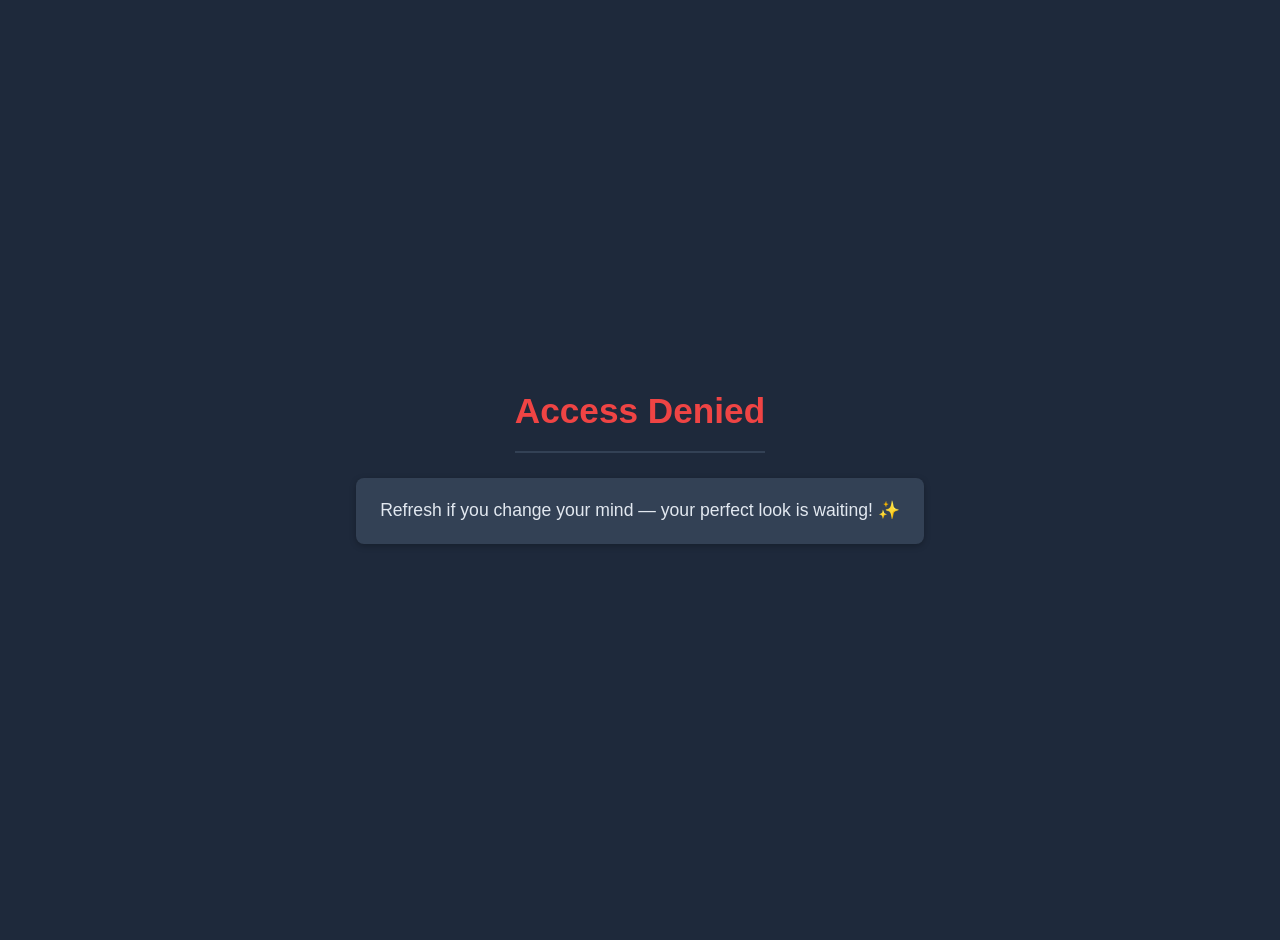
<file: index.html>
<!DOCTYPE html>
<html lang="en">
<head>
    <meta charset="UTF-8">
    <meta name="viewport" content="width=device-width, initial-scale=1.0">
    <title>Joseph Merch Shop — Cosplay & Outfits</title>
    <link rel="stylesheet" href="styles.css">
</head>
<body>

    <!-- Proceed Prompt Runs First -->
    <script src="script.js"></script>

    <div id="main-content" style="display: none;">

        <!-- Navigation -->
      <nav>
        <a href="index.html" class="shop-name">Joseph Merch Shop</a>
        <a href="about.html">ABOUT US</a>
        <a href="contact.html">CONTACT US</a>
      </nav>

        <!-- Main Heading -->
        <h1>Joseph Merch Shop</h1>
        <hr>

        <!-- Welcome Section -->
        <p>Welcome to <strong>Joseph Merch Shop</strong> — your go-to place for premium cosplay costumes, stylish outfits, and handpicked accessories!</p>

        <!-- What We Offer -->
        <h2>What We Offer</h2>
        
        <h3>🎭 Cosplay Costumes</h3>
        <p>Authentic, detailed costumes from anime, games, and movies — ready to wear or custom-fitted.</p>

        <h3>👗 Fashion Outfits</h3>
        <p>Unique themed outfits and everyday wear that show off your style.</p>

        <h3>✨ Accessories</h3>
        <p>Wigs, props, jewelry, bags, and more — perfect finishing touches for any look.</p>

        <!-- Why Choose Us -->
        <h2>Why Shop With Us?</h2>
        <p>✅ High-quality materials & comfortable fit</p>
        <p>✅ Sizes for everyone — custom orders welcome</p>
        <p>✅ Carefully packaged & fast shipping</p>
        <p>✅ Friendly support to help you find exactly what you need</p>

        <!-- === 📸 PHOTO GALLERY === -->
<section class="media-gallery">
    <h2>Our Collection 📸</h2>
    
    <div class="pic-grid">
        <img src="images/caleb_daa_costume.jfif" alt="Caleb Cosplay Costume" class="gallery-img">
        <img src="images/cosplay_caleb.jfif" alt="Caleb Cosplay Look" class="gallery-img">
        <img src="images/cosplay_caleb_colonel_fan.jfif" alt="Caleb Colonel with Fan" class="gallery-img">
        <img src="images/cosplay_colonel_caleb.jfif" alt="Colonel Caleb Cosplay" class="gallery-img">
    </div>

    <!-- === 🎬 VIDEO === -->
    <div class="video-box">
        <h3>Showcase Video 🎬</h3>
        <video src="videos/Caleb showcase for cosplay.mp4" controls width="100%">
            Your browser does not support the video tag.
        </video>
    </div>
</section>

        <!-- Call to Action -->
        <h2>Ready to Find Your Look?</h2>
        <p>
            <a href="about.html" class="btn">Learn More</a>
            <a href="contact.html" class="btn">Contact Us</a>
        </p>

        <!-- Footer -->
        <hr>
        <p><strong>Joseph Merch Shop</strong> — Cosplay • Outfits • Accessories</p>
        <p>&copy; 2026 Joseph Merch Shop. All rights reserved.</p>
    </div>
</body>
</html>
</file>
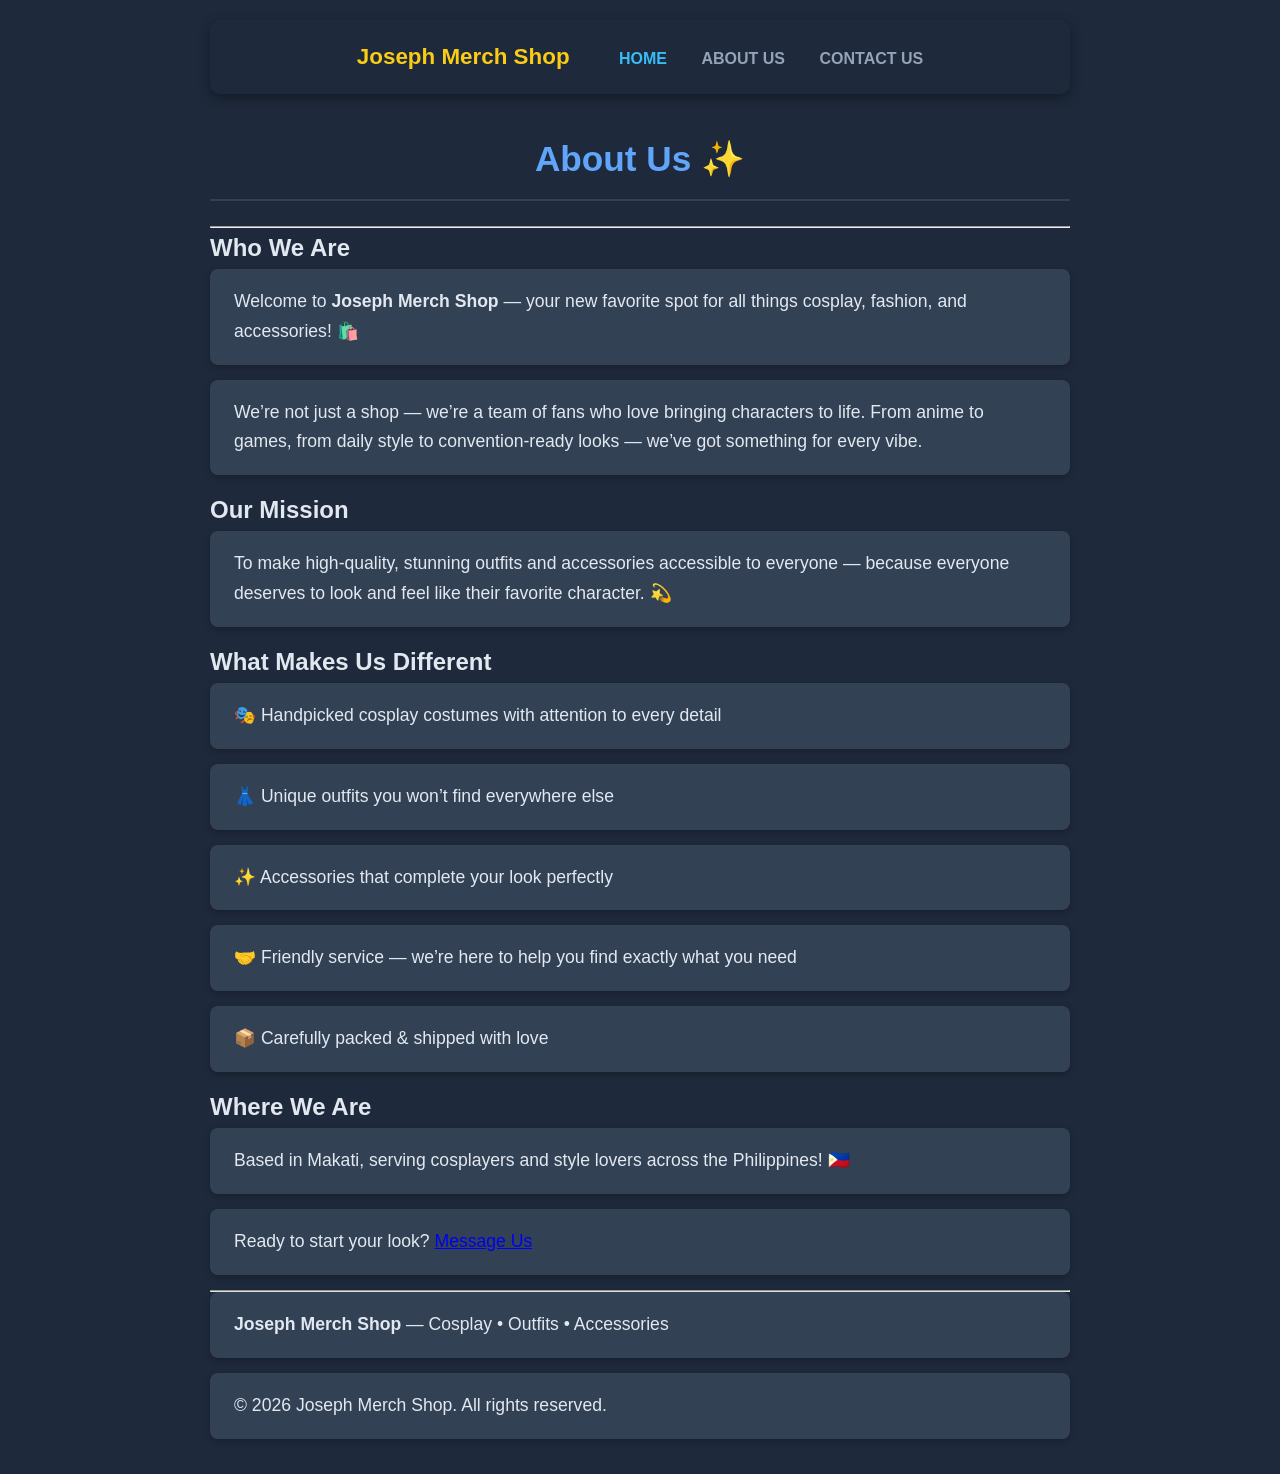
<file: about.html>
<!DOCTYPE html>
<html lang="en">
<head>
    <meta charset="UTF-8">
    <meta name="viewport" content="width=device-width, initial-scale=1.0">
    <title>About Us | Joseph Merch Shop</title>
    <link rel="stylesheet" href="styles.css">
</head>
<body>
    <nav>
    <a href="index.html" class="shop-name">Joseph Merch Shop</a>
    <a href="index.html" class="active">HOME</a>
    <a href="about.html">ABOUT US</a>
    <a href="contact.html">CONTACT US</a>
    </nav>

    <h1>About Us ✨</h1>
    <hr>

    <section>
        <h2>Who We Are</h2>
        <p>Welcome to <strong>Joseph Merch Shop</strong> — your new favorite spot for all things cosplay, fashion, and accessories! 🛍️</p>
        <p>We’re not just a shop — we’re a team of fans who love bringing characters to life. From anime to games, from daily style to convention-ready looks — we’ve got something for every vibe.</p>
    </section>

    <section>
        <h2>Our Mission</h2>
        <p>To make high-quality, stunning outfits and accessories accessible to everyone — because everyone deserves to look and feel like their favorite character. 💫</p>
    </section>

    <section>
        <h2>What Makes Us Different</h2>
        <p>🎭 Handpicked cosplay costumes with attention to every detail</p>
        <p>👗 Unique outfits you won’t find everywhere else</p>
        <p>✨ Accessories that complete your look perfectly</p>
        <p>🤝 Friendly service — we’re here to help you find exactly what you need</p>
        <p>📦 Carefully packed & shipped with love</p>
    </section>

    <section>
        <h2>Where We Are</h2>
        <p>Based in Makati, serving cosplayers and style lovers across the Philippines! 🇵🇭</p>
        <p>Ready to start your look? <a href="contact.html" class="btn">Message Us</a></p>
    </section>

    <footer>
        <hr>
        <p><strong>Joseph Merch Shop</strong> — Cosplay • Outfits • Accessories</p>
        <p>&copy; 2026 Joseph Merch Shop. All rights reserved.</p>
    </footer>
</body>
</html>
</file>
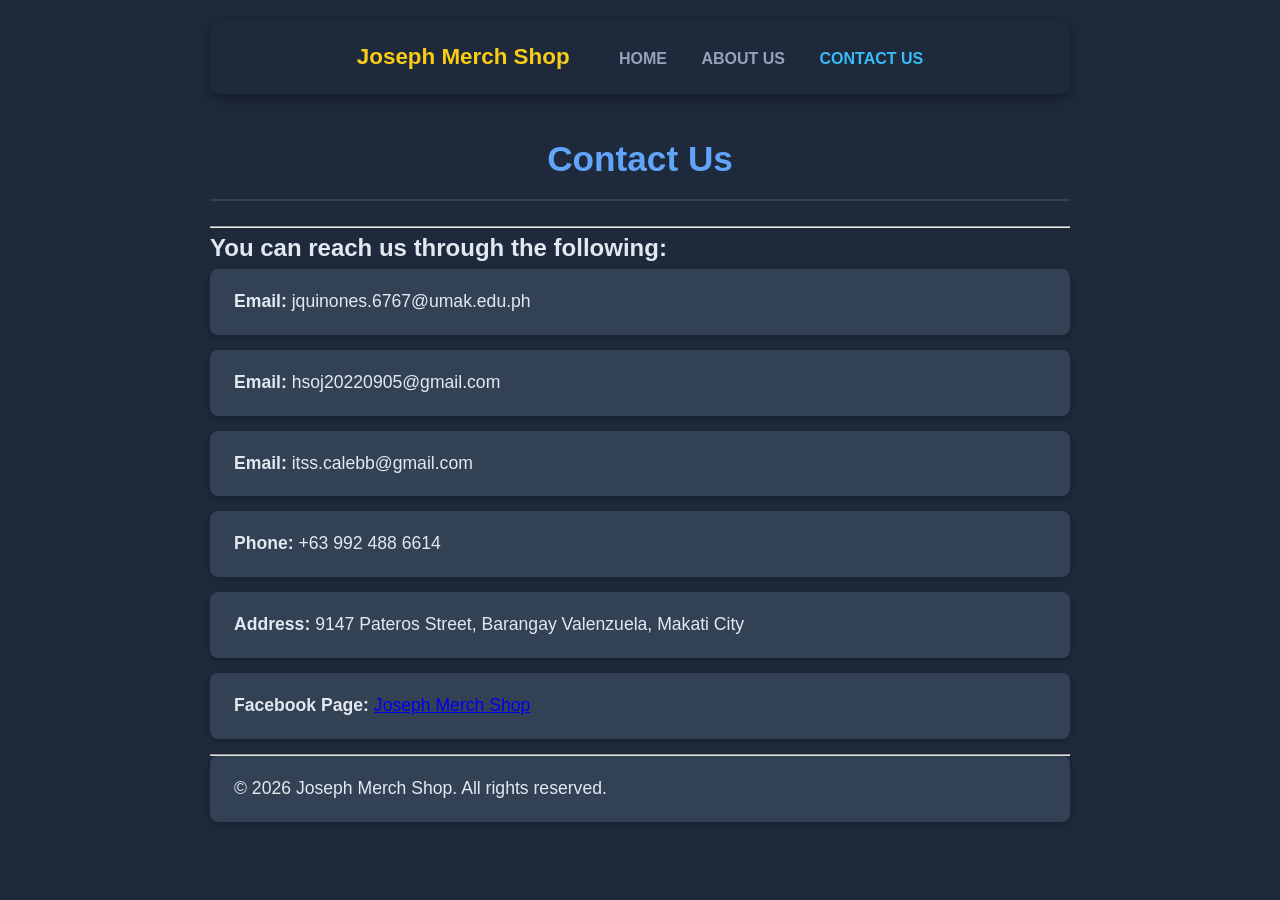
<file: contact.html>
<!DOCTYPE html>
<html lang="en">
<head>
    <meta charset="UTF-8">
    <meta name="viewport" content="width=device-width, initial-scale=1.0">
    <title>Contact Us | Joseph Merch Shop</title>
    <link rel="stylesheet" href="styles.css">
</head>
<body>
    <nav>
        <a href="index.html" class="shop-name">Joseph Merch Shop</a>
        <a href="index.html">HOME</a>
        <a href="about.html">ABOUT US</a>
        <a href="contact.html" class="active">CONTACT US</a>
    </nav>

    <h1>Contact Us</h1>
    <hr>

    <section>
        <h2>You can reach us through the following:</h2>
        
        <p><strong>Email:</strong> jquinones.6767@umak.edu.ph</p>
        <p><strong>Email:</strong> hsoj20220905@gmail.com</p>
        <p><strong>Email:</strong> itss.calebb@gmail.com</p>
        
        <p><strong>Phone:</strong> +63 992 488 6614</p>
        
        <p><strong>Address:</strong> 9147 Pateros Street, Barangay Valenzuela, Makati City</p>
        
        <p><strong>Facebook Page:</strong> 
            <a href="https://facebook.com/JosephMerchShop" target="_blank" class="btn">Joseph Merch Shop</a>
        </p>
    </section>

    <footer>
        <hr>
        <p>&copy; 2026 Joseph Merch Shop. All rights reserved.</p>
    </footer>
</body>
</html>
</file>
<file: styles.css>
/* === GLOBAL STYLES === */
* {
    margin: 0;
    padding: 0;
    box-sizing: border-box;
    font-family: 'Segoe UI', Roboto, Oxygen, Ubuntu, Cantarell, sans-serif;
}

body {
    background-color: #1e293b; /* deep dark blue-gray */
    color: #e2e8f0; /* light gray text — easy to read */
    line-height: 1.7;
    padding: 20px;
    max-width: 900px;
    margin: 0 auto;
}

/* === NAVIGATION === */
nav {
    background-color: #0f172a; /* darker shade */
    padding: 16px;
    border-radius: 8px;
    text-align: center;
    margin-bottom: 30px;
    box-shadow: 0 4px 10px rgba(0,0,0,0.3);
}

nav a {
    color: #38bdf8; /* bright sky blue */
    text-decoration: none;
    font-weight: 600;
    margin: 0 18px;
    transition: all 0.3s ease;
}

nav a:hover {
    color: #ffffff;
    text-shadow: 0 0 8px #38bdf8;
}

/* === HEADINGS & TEXT === */
h1 {
    color: #60a5fa; /* soft blue */
    text-align: center;
    margin-bottom: 25px;
    font-size: 2.2em;
    border-bottom: 2px solid #334155;
    padding-bottom: 10px;
}

p {
    font-size: 1.1em;
    margin-bottom: 15px;
    background-color: #334155; /* slate card background */
    padding: 18px 24px;
    border-radius: 8px;
    box-shadow: 0 2px 6px rgba(0,0,0,0.25);
}

  /* === CLICKABLE SHOP NAME === */
.shop-name {
    font-size: 1.3em;
    font-weight: 700;
    color: #facc15;
    text-decoration: none;
    margin-right: 20px;
    transition: all 0.3s ease;
}

.shop-name:hover {
    color: #fff;
    text-shadow: 0 0 12px #facc15;
}

nav {
    background-color: #1e293b;
    padding: 18px 25px;
    border-radius: 10px;
    text-align: center;
    margin-bottom: 35px;
    box-shadow: 0 4px 12px rgba(0,0,0,0.35);
}

.shop-name {
    font-size: 1.4em;
    font-weight: 700;
    color: #facc15;
    text-decoration: none;
    margin-right: 30px;
    transition: all 0.3s ease;
}

.shop-name:hover {
    color: #fff;
    text-shadow: 0 0 12px #facc15;
}

nav a {
    color: #94a3b8;
    text-decoration: none;
    font-weight: 600;
    margin: 0 15px;
    transition: all 0.3s ease;
}

nav a:hover,
nav a.active {
    color: #38bdf8;
}

/* === MEDIA GALLERY STYLING === */
.pic-grid {
    display: grid;
    grid-template-columns: repeat(2, 1fr);
    gap: 15px;
    margin: 20px 0;
}

.gallery-img {
    width: 100%;
    height: 280px;
    object-fit: cover;
    border-radius: 8px;
    box-shadow: 0 4px 10px rgba(0,0,0,0.3);
    transition: transform 0.3s ease;
}

.gallery-img:hover {
    transform: scale(1.03);
}

.video-box {
    margin-top: 25px;
    padding: 20px;
    background-color: #0f172a;
    border-radius: 10px;
    border-left: 3px solid #facc15;
}

video {
    border-radius: 8px;
    margin-top: 10px;
}

@media (max-width: 600px) {
    .pic-grid {
        grid-template-columns: 1fr;
    }
}
</file>
